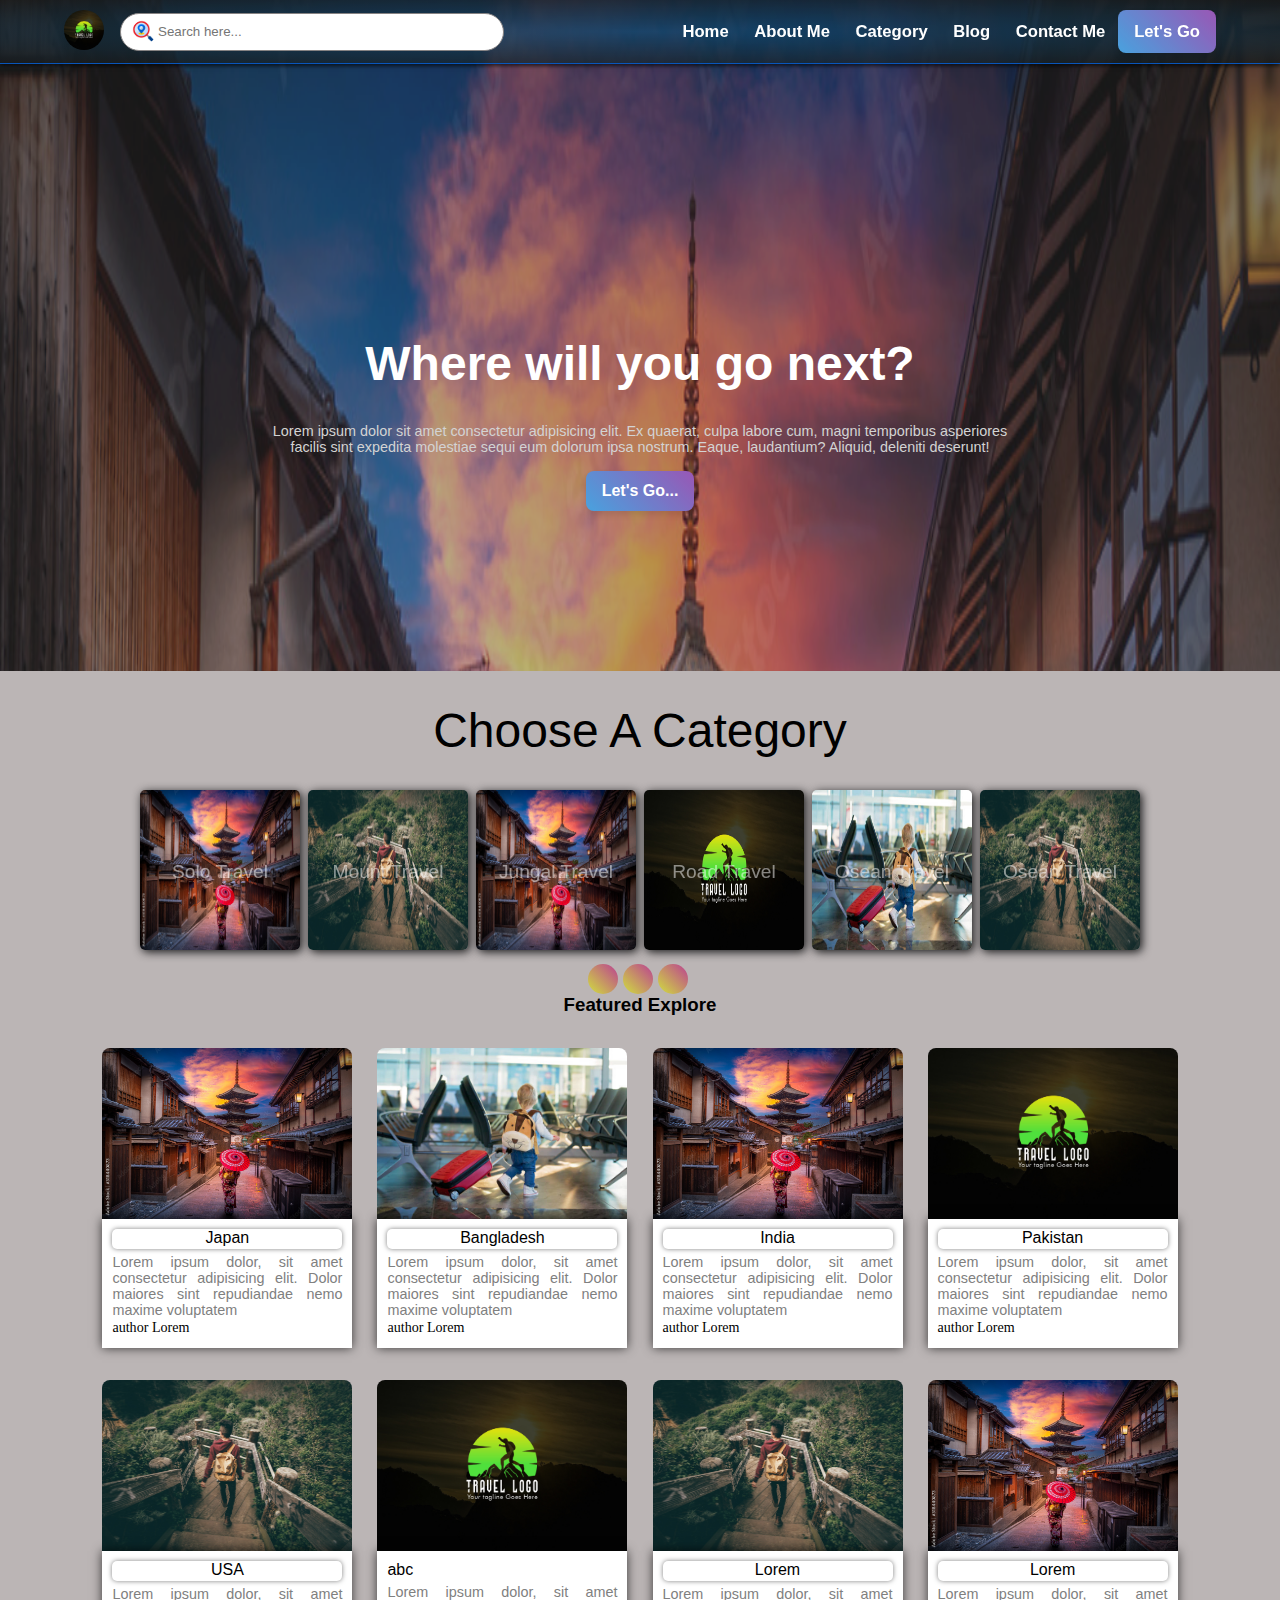
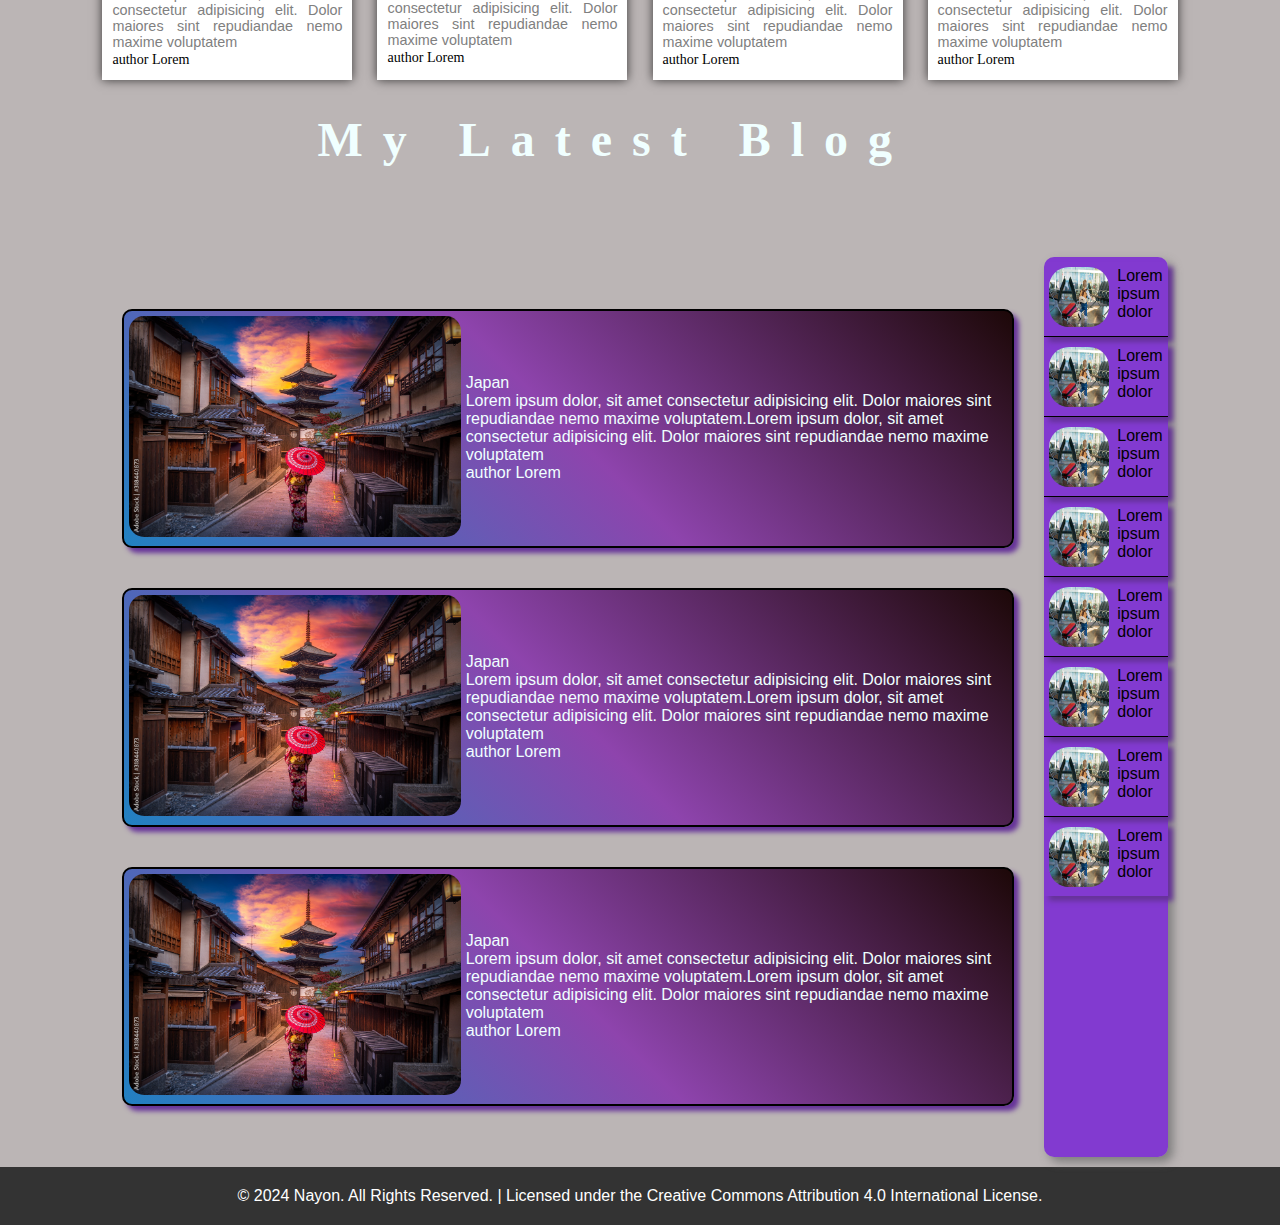
<file: index.html>
<!DOCTYPE html>
<html lang="en">
  <head>
    <meta charset="UTF-8" />
    <meta name="viewport" content="width=device-width, initial-scale=1.0" />
    <title>Travel With Me</title>
    <link rel="shortcut icon" href="./assets/favicon.png" type="image/x-icon" />
    <link rel="stylesheet" href="style.css" />
  </head>
  <body>
    <nav>
      <div class="header-right">
        <div class="logo">
          <img src="./assets/logo.jpg" alt="logo" />
        </div>
        <div class="search-bar">
          <img src="./assets/seacrch.png" alt="search" />
          <input type="text" placeholder="Search here..." />
        </div>
      </div>
      <div class="header-left">
        <div class="menu-items">
          <a href="#">Home</a>
          <a href="#">About Me</a>
          <a href="#Choose">Category</a>
          <a href="#blog">Blog</a>
          <a href="#">Contact Me</a>
        </div>
        <!-- <div class="drop-menu">
          <img src="./assets/menuicon.png" class="menuicon" />
          <div class="drop-menu-content">
            <a href="#">Home</a>
            <a href="#">About Me</a>
            <a href="#">Category</a>
            <a href="#">Blog</a>
            <a href="#">Contact Me</a>
          </div>
        </div> -->

        <a href="./auth/login.html" class="login-btn">Let's Go</a>
      </div>
    </nav>
    <div class="main">
      <div class="main-display">
        <h2>Where will you go next?</h2>
        <p>
          Lorem ipsum dolor sit amet consectetur adipisicing elit. Ex quaerat,
          culpa labore cum, magni temporibus asperiores facilis sint expedita
          molestiae sequi eum dolorum ipsa nostrum. Eaque, laudantium? Aliquid,
          deleniti deserunt!
        </p>
        <a href="./auth/login.html" class="login-btn">Let's Go...</a>
      </div>
    </div>
    <div class="category">
      <div class="category-title" id="Choose"><p>Choose A Category</p></div>
      <div class="category-img">
        <a href="#">
          <img src="./assets/bg.jpg" alt="Japan" />
          <span class="img-text">Solo Travel</span>
        </a>
        <a href="#">
          <img src="./assets/hill.jpeg" alt="Bangladesh" />
          <span class="img-text">Mount Travel</span>
        </a>
        <a href="#">
          <img src="./assets/bg.jpg" alt="Bangladesh" />
          <span class="img-text">Jungal Travel</span>
        </a>
        <a href="#">
          <img src="./assets/logo.jpg" alt="Bangladesh" />
          <span class="img-text">Road Travel</span>
        </a>
        <a href="#">
          <img src="./assets/cover-pic.jpg" alt="Bangladesh" />
          <span class="img-text">Osean Travel</span>
        </a>
        <a href="#">
          <img src="./assets/hill.jpeg" alt="Bangladesh" />
          <span class="img-text">Osean Travel</span>
        </a>
      </div>
      <div class="cdot">
        <span></span>
        <span></span>
        <span></span>
      </div>
      <h3>Featured Explore</h3>
    </div>
    <div class="featured-explore">
      <div class="fet-details">
        <div class="feature-img">
          <img src="./assets/bg.jpg" />
        </div>
        <div class="feature-text">
          <p class="pt">Japan</p>
          <p>
            Lorem ipsum dolor, sit amet consectetur adipisicing elit. Dolor
            maiores sint repudiandae nemo maxime voluptatem
          </p>
          <span>author Lorem</span>
        </div>
      </div>
      <div class="fet-details">
        <div class="feature-img">
          <img src="./assets/cover-pic.jpg" />
        </div>
        <div class="feature-text">
          <p class="pt">Bangladesh</p>
          <p>
            Lorem ipsum dolor, sit amet consectetur adipisicing elit. Dolor
            maiores sint repudiandae nemo maxime voluptatem
          </p>
          <span>author Lorem</span>
        </div>
      </div>
      <div class="fet-details">
        <div class="feature-img">
          <img src="./assets/bg.jpg" />
        </div>
        <div class="feature-text">
          <p class="pt">India</p>
          <p>
            Lorem ipsum dolor, sit amet consectetur adipisicing elit. Dolor
            maiores sint repudiandae nemo maxime voluptatem
          </p>
          <span>author Lorem</span>
        </div>
      </div>
      <div class="fet-details">
        <div class="feature-img">
          <img src="./assets/logo.jpg" />
        </div>
        <div class="feature-text">
          <p class="pt">Pakistan</p>
          <p>
            Lorem ipsum dolor, sit amet consectetur adipisicing elit. Dolor
            maiores sint repudiandae nemo maxime voluptatem
          </p>
          <span>author Lorem</span>
        </div>
      </div>
      <div class="fet-details">
        <div class="feature-img">
          <img src="./assets/hill.jpeg" />
        </div>
        <div class="feature-text">
          <p class="pt">USA</p>
          <p>
            Lorem ipsum dolor, sit amet consectetur adipisicing elit. Dolor
            maiores sint repudiandae nemo maxime voluptatem
          </p>
          <span>author Lorem</span>
        </div>
      </div>
      <div class="fet-details">
        <div class="feature-img">
          <img src="./assets/logo.jpg" />
        </div>
        <div class="feature-text">
          <p>abc</p>
          <p>
            Lorem ipsum dolor, sit amet consectetur adipisicing elit. Dolor
            maiores sint repudiandae nemo maxime voluptatem
          </p>
          <span>author Lorem</span>
        </div>
      </div>
      <div class="fet-details">
        <div class="feature-img">
          <img src="./assets/hill.jpeg" />
        </div>
        <div class="feature-text">
          <p class="pt">Lorem</p>
          <p>
            Lorem ipsum dolor, sit amet consectetur adipisicing elit. Dolor
            maiores sint repudiandae nemo maxime voluptatem
          </p>
          <span>author Lorem</span>
        </div>
      </div>
      <div class="fet-details">
        <div class="feature-img">
          <img src="./assets/bg.jpg" />
        </div>
        <div class="feature-text">
          <p class="pt">Lorem</p>
          <p>
            Lorem ipsum dolor, sit amet consectetur adipisicing elit. Dolor
            maiores sint repudiandae nemo maxime voluptatem
          </p>
          <span>author Lorem</span>
        </div>
      </div>
    </div>

    <!-- My blog -->

    <div class="blog-container" id="blog">
      <h3 class="blog-title">My Latest Blog</h3>
      <div class="post-container">
        <div class="colors">
          <div class="blog-left">
            <div class="blog-img">
              <img src="./assets/bg.jpg" />
            </div>
            <div class="blog-text">
              <p>Japan</p>
              <p>
                Lorem ipsum dolor, sit amet consectetur adipisicing elit. Dolor
                maiores sint repudiandae nemo maxime voluptatem.Lorem ipsum
                dolor, sit amet consectetur adipisicing elit. Dolor maiores sint
                repudiandae nemo maxime voluptatem
              </p>
              <span>author Lorem</span>
            </div>
          </div>
          <div class="blog-left">
            <div class="blog-img">
              <img src="./assets/bg.jpg" />
            </div>
            <div class="blog-text">
              <p>Japan</p>
              <p>
                Lorem ipsum dolor, sit amet consectetur adipisicing elit. Dolor
                maiores sint repudiandae nemo maxime voluptatem.Lorem ipsum
                dolor, sit amet consectetur adipisicing elit. Dolor maiores sint
                repudiandae nemo maxime voluptatem
              </p>
              <span>author Lorem</span>
            </div>
          </div>
          <div class="blog-left">
            <div class="blog-img">
              <img src="./assets/bg.jpg" />
            </div>
            <div class="blog-text">
              <p>Japan</p>
              <p>
                Lorem ipsum dolor, sit amet consectetur adipisicing elit. Dolor
                maiores sint repudiandae nemo maxime voluptatem.Lorem ipsum
                dolor, sit amet consectetur adipisicing elit. Dolor maiores sint
                repudiandae nemo maxime voluptatem
              </p>
              <span>author Lorem</span>
            </div>
          </div>
        </div>
        <div class="bolg-right">
          <div class="popular-post">
            <div class="post-img">
              <img src="./assets/cover-pic.jpg" />
            </div>
            <div class="post-text">Lorem ipsum dolor</div>
          </div>
          <div class="popular-post">
            <div class="post-img">
              <img src="./assets/cover-pic.jpg" />
            </div>
            <div class="post-text">Lorem ipsum dolor</div>
          </div>
          <div class="popular-post">
            <div class="post-img">
              <img src="./assets/cover-pic.jpg" />
            </div>
            <div class="post-text">Lorem ipsum dolor</div>
          </div>
          <div class="popular-post">
            <div class="post-img">
              <img src="./assets/cover-pic.jpg" />
            </div>
            <div class="post-text">Lorem ipsum dolor</div>
          </div>
          <div class="popular-post">
            <div class="post-img">
              <img src="./assets/cover-pic.jpg" />
            </div>
            <div class="post-text">Lorem ipsum dolor</div>
          </div>
          <div class="popular-post">
            <div class="post-img">
              <img src="./assets/cover-pic.jpg" />
            </div>
            <div class="post-text">Lorem ipsum dolor</div>
          </div>
          <div class="popular-post">
            <div class="post-img">
              <img src="./assets/cover-pic.jpg" />
            </div>
            <div class="post-text">Lorem ipsum dolor</div>
          </div>
          <div class="popular-post">
            <div class="post-img">
              <img src="./assets/cover-pic.jpg" />
            </div>
            <div class="post-text">Lorem ipsum dolor</div>
          </div>
        </div>
      </div>
    </div>
    <div class="footer">
      <p>
        &copy; 2024 Nayon. All Rights Reserved. | Licensed under the Creative
        Commons Attribution 4.0 International License.
      </p>
    </div>
  </body>
</html>
</file>
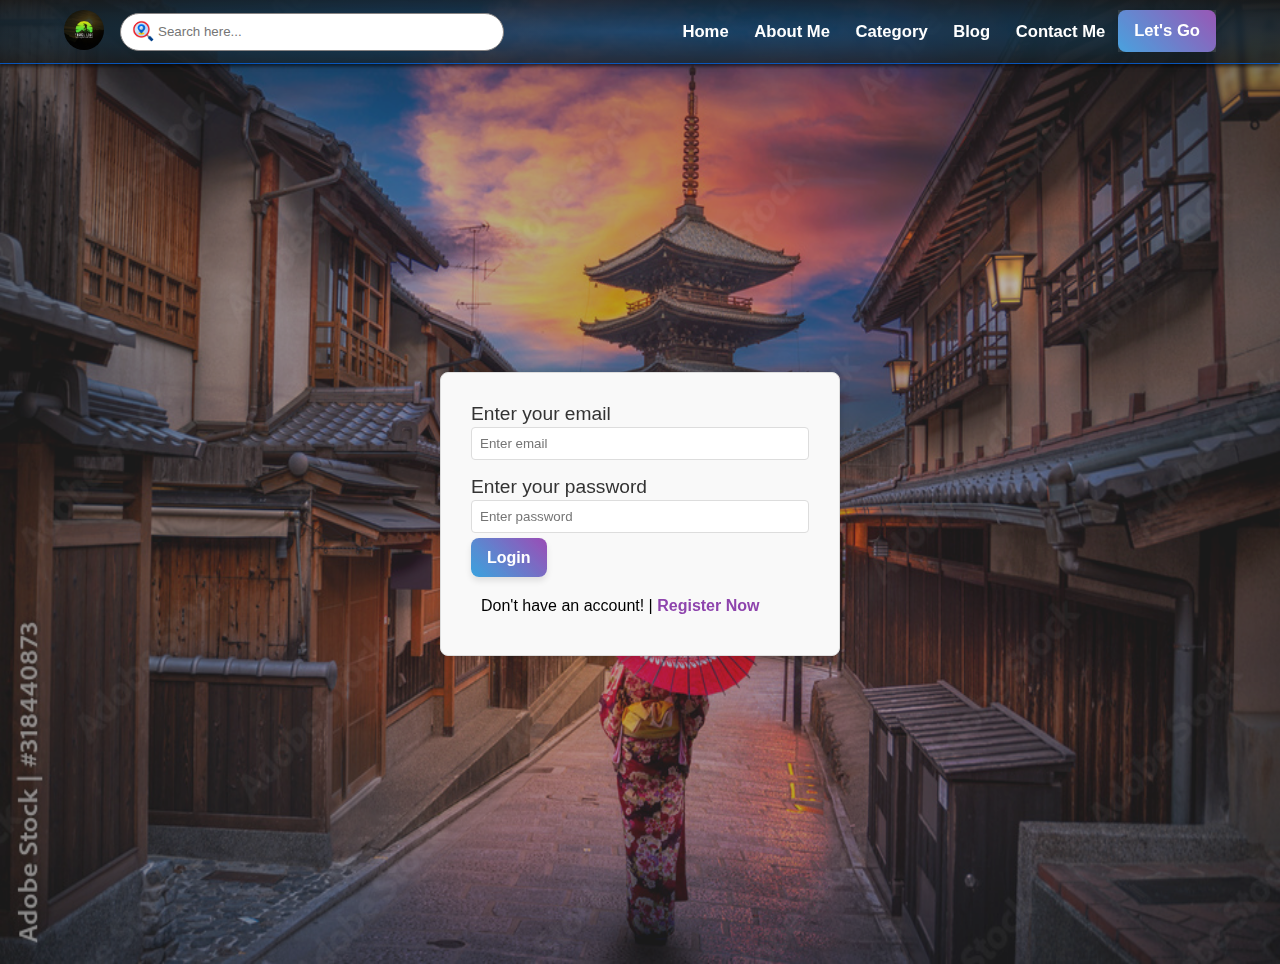
<file: auth/login.html>
<!DOCTYPE html>
<html lang="en">
  <head>
    <meta charset="UTF-8" />
    <meta name="viewport" content="width=device-width, initial-scale=1.0" />
    <title>Travel With Me</title>
    <link
      rel="shortcut icon"
      href="../assets/favicon.png"
      type="image/x-icon"
    />
    <link rel="stylesheet" href="../style.css" />
    <link rel="stylesheet" href="logsign.css" />
  </head>
  <body>
    <nav>
      <div class="header-right">
        <div class="logo">
          <img src="../assets/logo.jpg" alt="logo" />
        </div>
        <div class="search-bar">
          <img src="../assets/seacrch.png" alt="search" />
          <input type="text" placeholder="Search here..." />
        </div>
      </div>
      <div class="header-left">
        <div class="menu-items">
          <a href="../index.html">Home</a>
          <a href="../index.html">About Me</a>
          <a href="../index.html">Category</a>
          <a href="../index.html">Blog</a>
          <a href="../index.html">Contact Me</a>
        </div>
        <div>
          <a href="../index.html" class="login-btn">Let's Go</a>
        </div>
      </div>
    </nav>
    <div class="login-form">
      <form action="" class="login">
        <label for="email">Enter your email</label>
        <input type="email" placeholder="Enter email" required />
        <label for="password">Enter your password</label>
        <input type="password" placeholder="Enter password" required />
        <a href="../index.html" class="button">Login</a>
        <p class="signup-text">
          Don't have an account! |<a href="signup.html"> Register Now</a>
        </p>
      </form>
    </div>
  </body>
</html>
</file>
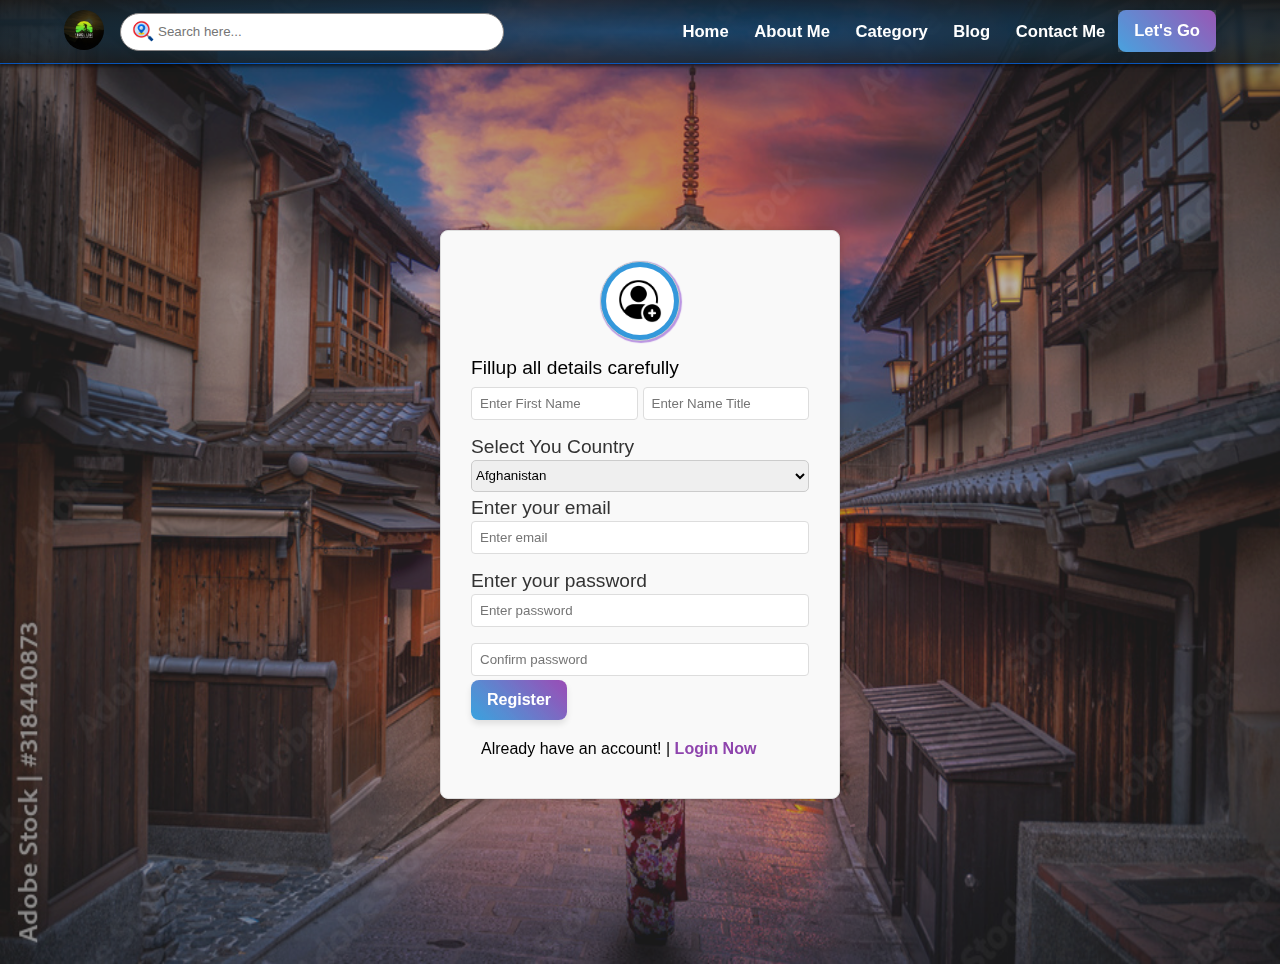
<file: auth/signup.html>
<!DOCTYPE html>
<html lang="en">
  <head>
    <meta charset="UTF-8" />
    <meta name="viewport" content="width=device-width, initial-scale=1.0" />
    <title>Travel With Me</title>
    <link
      rel="shortcut icon"
      href="../assets/favicon.png"
      type="image/x-icon"
    />
    <link rel="stylesheet" href="../style.css" />
    <link rel="stylesheet" href="logsign.css" />
  </head>
  <body>
    <nav>
      <div class="header-right">
        <div class="logo">
          <img src="../assets/logo.jpg" alt="logo" />
        </div>
        <div class="search-bar">
          <img src="../assets/seacrch.png" alt="search" />
          <input type="text" placeholder="Search here..." />
        </div>
      </div>
      <div class="header-left">
        <div class="menu-items">
          <a href="../index.html">Home</a>
          <a href="../index.html">About Me</a>
          <a href="../index.html">Category</a>
          <a href="../index.html">Blog</a>
          <a href="../index.html">Contact Me</a>
        </div>
        <div>
          <a href="../index.html" class="login-btn">Let's Go</a>
        </div>
      </div>
    </nav>
    <div class="login-form">
      <form action="" class="login">
        <div class="profile-pic">
          <div class="profile-icon">
            <input type="file" name="filename" title="Upload Your Pic" />
            <img src="../assets/profile.jpg" alt="profile img" />
          </div>
        </div>
        <p style="margin-bottom: 8px; color: black; font-size: 1.2rem">
          Fillup all details carefully
        </p>
        <div class="name-input">
          <input type="text" placeholder="Enter First Name" required />
          <input
            type="text"
            placeholder="Enter Name Title"
            style="margin-left: 5px"
          />
        </div>
        <div class="country">
          <label for="country">Select You Country</label>
          <select id="country" name="country" class="country-control">
            <option value="Afghanistan">Afghanistan</option>
            <option value="Åland Islands">Åland Islands</option>
            <option value="Albania">Albania</option>
            <option value="Algeria">Algeria</option>
            <option value="American Samoa">American Samoa</option>
            <option value="Andorra">Andorra</option>
            <option value="Angola">Angola</option>
            <option value="Anguilla">Anguilla</option>
            <option value="Antarctica">Antarctica</option>
            <option value="Antigua and Barbuda">Antigua and Barbuda</option>
            <option value="Argentina">Argentina</option>
            <option value="Armenia">Armenia</option>
            <option value="Aruba">Aruba</option>
            <option value="Australia">Australia</option>
            <option value="Austria">Austria</option>
            <option value="Azerbaijan">Azerbaijan</option>
            <option value="Bahamas">Bahamas</option>
            <option value="Bahrain">Bahrain</option>
            <option value="Bangladesh">Bangladesh</option>
            <option value="Barbados">Barbados</option>
            <option value="Belarus">Belarus</option>
            <option value="Belgium">Belgium</option>
            <option value="Belize">Belize</option>
            <option value="Benin">Benin</option>
            <option value="Bermuda">Bermuda</option>
            <option value="Bhutan">Bhutan</option>
            <option value="Bolivia">Bolivia</option>
            <option value="Bosnia and Herzegovina">
              Bosnia and Herzegovina
            </option>
            <option value="Botswana">Botswana</option>
            <option value="Bouvet Island">Bouvet Island</option>
            <option value="Brazil">Brazil</option>
            <option value="British Indian Ocean Territory">
              British Indian Ocean Territory
            </option>
            <option value="Brunei Darussalam">Brunei Darussalam</option>
            <option value="Bulgaria">Bulgaria</option>
            <option value="Burkina Faso">Burkina Faso</option>
            <option value="Burundi">Burundi</option>
            <option value="Cambodia">Cambodia</option>
            <option value="Cameroon">Cameroon</option>
            <option value="Canada">Canada</option>
            <option value="Cape Verde">Cape Verde</option>
            <option value="Cayman Islands">Cayman Islands</option>
            <option value="Central African Republic">
              Central African Republic
            </option>
            <option value="Chad">Chad</option>
            <option value="Chile">Chile</option>
            <option value="China">China</option>
            <option value="Christmas Island">Christmas Island</option>
            <option value="Cocos (Keeling) Islands">
              Cocos (Keeling) Islands
            </option>
            <option value="Colombia">Colombia</option>
            <option value="Comoros">Comoros</option>
            <option value="Congo">Congo</option>
            <option value="Congo, The Democratic Republic of The">
              Congo, The Democratic Republic of The
            </option>
            <option value="Cook Islands">Cook Islands</option>
            <option value="Costa Rica">Costa Rica</option>
            <option value="Cote D'ivoire">Cote D'ivoire</option>
            <option value="Croatia">Croatia</option>
            <option value="Cuba">Cuba</option>
            <option value="Cyprus">Cyprus</option>
            <option value="Czech Republic">Czech Republic</option>
            <option value="Denmark">Denmark</option>
            <option value="Djibouti">Djibouti</option>
            <option value="Dominica">Dominica</option>
            <option value="Dominican Republic">Dominican Republic</option>
            <option value="Ecuador">Ecuador</option>
            <option value="Egypt">Egypt</option>
            <option value="El Salvador">El Salvador</option>
            <option value="Equatorial Guinea">Equatorial Guinea</option>
            <option value="Eritrea">Eritrea</option>
            <option value="Estonia">Estonia</option>
            <option value="Ethiopia">Ethiopia</option>
            <option value="Falkland Islands (Malvinas)">
              Falkland Islands (Malvinas)
            </option>
            <option value="Faroe Islands">Faroe Islands</option>
            <option value="Fiji">Fiji</option>
            <option value="Finland">Finland</option>
            <option value="France">France</option>
            <option value="French Guiana">French Guiana</option>
            <option value="French Polynesia">French Polynesia</option>
            <option value="French Southern Territories">
              French Southern Territories
            </option>
            <option value="Gabon">Gabon</option>
            <option value="Gambia">Gambia</option>
            <option value="Georgia">Georgia</option>
            <option value="Germany">Germany</option>
            <option value="Ghana">Ghana</option>
            <option value="Gibraltar">Gibraltar</option>
            <option value="Greece">Greece</option>
            <option value="Greenland">Greenland</option>
            <option value="Grenada">Grenada</option>
            <option value="Guadeloupe">Guadeloupe</option>
            <option value="Guam">Guam</option>
            <option value="Guatemala">Guatemala</option>
            <option value="Guernsey">Guernsey</option>
            <option value="Guinea">Guinea</option>
            <option value="Guinea-bissau">Guinea-bissau</option>
            <option value="Guyana">Guyana</option>
            <option value="Haiti">Haiti</option>
            <option value="Heard Island and Mcdonald Islands">
              Heard Island and Mcdonald Islands
            </option>
            <option value="Holy See (Vatican City State)">
              Holy See (Vatican City State)
            </option>
            <option value="Honduras">Honduras</option>
            <option value="Hong Kong">Hong Kong</option>
            <option value="Hungary">Hungary</option>
            <option value="Iceland">Iceland</option>
            <option value="India">India</option>
            <option value="Indonesia">Indonesia</option>
            <option value="Iran, Islamic Republic of">
              Iran, Islamic Republic of
            </option>
            <option value="Iraq">Iraq</option>
            <option value="Ireland">Ireland</option>
            <option value="Isle of Man">Isle of Man</option>
            <option value="Israel">Israel</option>
            <option value="Italy">Italy</option>
            <option value="Jamaica">Jamaica</option>
            <option value="Japan">Japan</option>
            <option value="Jersey">Jersey</option>
            <option value="Jordan">Jordan</option>
            <option value="Kazakhstan">Kazakhstan</option>
            <option value="Kenya">Kenya</option>
            <option value="Kiribati">Kiribati</option>
            <option value="Korea, Democratic People's Republic of">
              Korea, Democratic People's Republic of
            </option>
            <option value="Korea, Republic of">Korea, Republic of</option>
            <option value="Kuwait">Kuwait</option>
            <option value="Kyrgyzstan">Kyrgyzstan</option>
            <option value="Lao People's Democratic Republic">
              Lao People's Democratic Republic
            </option>
            <option value="Latvia">Latvia</option>
            <option value="Lebanon">Lebanon</option>
            <option value="Lesotho">Lesotho</option>
            <option value="Liberia">Liberia</option>
            <option value="Libyan Arab Jamahiriya">
              Libyan Arab Jamahiriya
            </option>
            <option value="Liechtenstein">Liechtenstein</option>
            <option value="Lithuania">Lithuania</option>
            <option value="Luxembourg">Luxembourg</option>
            <option value="Macao">Macao</option>
            <option value="Macedonia, The Former Yugoslav Republic of">
              Macedonia, The Former Yugoslav Republic of
            </option>
            <option value="Madagascar">Madagascar</option>
            <option value="Malawi">Malawi</option>
            <option value="Malaysia">Malaysia</option>
            <option value="Maldives">Maldives</option>
            <option value="Mali">Mali</option>
            <option value="Malta">Malta</option>
            <option value="Marshall Islands">Marshall Islands</option>
            <option value="Martinique">Martinique</option>
            <option value="Mauritania">Mauritania</option>
            <option value="Mauritius">Mauritius</option>
            <option value="Mayotte">Mayotte</option>
            <option value="Mexico">Mexico</option>
            <option value="Micronesia, Federated States of">
              Micronesia, Federated States of
            </option>
            <option value="Moldova, Republic of">Moldova, Republic of</option>
            <option value="Monaco">Monaco</option>
            <option value="Mongolia">Mongolia</option>
            <option value="Montenegro">Montenegro</option>
            <option value="Montserrat">Montserrat</option>
            <option value="Morocco">Morocco</option>
            <option value="Mozambique">Mozambique</option>
            <option value="Myanmar">Myanmar</option>
            <option value="Namibia">Namibia</option>
            <option value="Nauru">Nauru</option>
            <option value="Nepal">Nepal</option>
            <option value="Netherlands">Netherlands</option>
            <option value="Netherlands Antilles">Netherlands Antilles</option>
            <option value="New Caledonia">New Caledonia</option>
            <option value="New Zealand">New Zealand</option>
            <option value="Nicaragua">Nicaragua</option>
            <option value="Niger">Niger</option>
            <option value="Nigeria">Nigeria</option>
            <option value="Niue">Niue</option>
            <option value="Norfolk Island">Norfolk Island</option>
            <option value="Northern Mariana Islands">
              Northern Mariana Islands
            </option>
            <option value="Norway">Norway</option>
            <option value="Oman">Oman</option>
            <option value="Pakistan">Pakistan</option>
            <option value="Palau">Palau</option>
            <option value="Palestinian Territory, Occupied">
              Palestinian Territory, Occupied
            </option>
            <option value="Panama">Panama</option>
            <option value="Papua New Guinea">Papua New Guinea</option>
            <option value="Paraguay">Paraguay</option>
            <option value="Peru">Peru</option>
            <option value="Philippines">Philippines</option>
            <option value="Pitcairn">Pitcairn</option>
            <option value="Poland">Poland</option>
            <option value="Portugal">Portugal</option>
            <option value="Puerto Rico">Puerto Rico</option>
            <option value="Qatar">Qatar</option>
            <option value="Reunion">Reunion</option>
            <option value="Romania">Romania</option>
            <option value="Russian Federation">Russian Federation</option>
            <option value="Rwanda">Rwanda</option>
            <option value="Saint Helena">Saint Helena</option>
            <option value="Saint Kitts and Nevis">Saint Kitts and Nevis</option>
            <option value="Saint Lucia">Saint Lucia</option>
            <option value="Saint Pierre and Miquelon">
              Saint Pierre and Miquelon
            </option>
            <option value="Saint Vincent and The Grenadines">
              Saint Vincent and The Grenadines
            </option>
            <option value="Samoa">Samoa</option>
            <option value="San Marino">San Marino</option>
            <option value="Sao Tome and Principe">Sao Tome and Principe</option>
            <option value="Saudi Arabia">Saudi Arabia</option>
            <option value="Senegal">Senegal</option>
            <option value="Serbia">Serbia</option>
            <option value="Seychelles">Seychelles</option>
            <option value="Sierra Leone">Sierra Leone</option>
            <option value="Singapore">Singapore</option>
            <option value="Slovakia">Slovakia</option>
            <option value="Slovenia">Slovenia</option>
            <option value="Solomon Islands">Solomon Islands</option>
            <option value="Somalia">Somalia</option>
            <option value="South Africa">South Africa</option>
            <option value="South Georgia and The South Sandwich Islands">
              South Georgia and The South Sandwich Islands
            </option>
            <option value="Spain">Spain</option>
            <option value="Sri Lanka">Sri Lanka</option>
            <option value="Sudan">Sudan</option>
            <option value="Suriname">Suriname</option>
            <option value="Svalbard and Jan Mayen">
              Svalbard and Jan Mayen
            </option>
            <option value="Swaziland">Swaziland</option>
            <option value="Sweden">Sweden</option>
            <option value="Switzerland">Switzerland</option>
            <option value="Syrian Arab Republic">Syrian Arab Republic</option>
            <option value="Taiwan">Taiwan</option>
            <option value="Tajikistan">Tajikistan</option>
            <option value="Tanzania, United Republic of">
              Tanzania, United Republic of
            </option>
            <option value="Thailand">Thailand</option>
            <option value="Timor-leste">Timor-leste</option>
            <option value="Togo">Togo</option>
            <option value="Tokelau">Tokelau</option>
            <option value="Tonga">Tonga</option>
            <option value="Trinidad and Tobago">Trinidad and Tobago</option>
            <option value="Tunisia">Tunisia</option>
            <option value="Turkey">Turkey</option>
            <option value="Turkmenistan">Turkmenistan</option>
            <option value="Turks and Caicos Islands">
              Turks and Caicos Islands
            </option>
            <option value="Tuvalu">Tuvalu</option>
            <option value="Uganda">Uganda</option>
            <option value="Ukraine">Ukraine</option>
            <option value="United Arab Emirates">United Arab Emirates</option>
            <option value="United Kingdom">United Kingdom</option>
            <option value="United States">United States</option>
            <option value="United States Minor Outlying Islands">
              United States Minor Outlying Islands
            </option>
            <option value="Uruguay">Uruguay</option>
            <option value="Uzbekistan">Uzbekistan</option>
            <option value="Vanuatu">Vanuatu</option>
            <option value="Venezuela">Venezuela</option>
            <option value="Viet Nam">Viet Nam</option>
            <option value="Virgin Islands, British">
              Virgin Islands, British
            </option>
            <option value="Virgin Islands, U.S.">Virgin Islands, U.S.</option>
            <option value="Wallis and Futuna">Wallis and Futuna</option>
            <option value="Western Sahara">Western Sahara</option>
            <option value="Yemen">Yemen</option>
            <option value="Zambia">Zambia</option>
            <option value="Zimbabwe">Zimbabwe</option>
          </select>
        </div>
        <label for="email">Enter your email</label>
        <input type="email" placeholder="Enter email" required />
        <label for="password">Enter your password</label>
        <input type="password" placeholder="Enter password" required />
        <input type="password" placeholder="Confirm password" required />
        <a href="../index.html" class="button">Register</a>
        <p class="signup-text">
          Already have an account! |<a href="login.html"> Login Now</a>
        </p>
      </form>
    </div>
  </body>
</html>
</file>
<file: style.css>
* {
  margin: 0;
  padding: 0;
  box-sizing: border-box;
}
body {
  font-family: Arial, Helvetica, sans-serif;
  position: relative;
  overflow-y: auto;
}

body::before {
  content: "";
  position: absolute;
  top: 0;
  right: 0;
  bottom: 0;
  left: 0;
  background-image: url(./assets/bg.jpg);
  background-size: 100% 100%;
  filter: brightness(0.7);
  opacity: 0.9;
  z-index: -100;
}

nav {
  height: 4rem;
  display: flex;
  justify-content: space-between;
  align-items: center;
  border-bottom: 1.5px solid rgba(9, 90, 197, 0.932);
  position: sticky;
  top: 0;
  background: radial-gradient(#114a70bb, #181a1bd3);
  box-shadow: 0 2px 4px rgba(0, 0, 0, 0.7);
  z-index: 999;
}

.header-right,
.header-left {
  display: flex;
  justify-content: space-between;
  align-items: center;
  padding: 5px 5%;
}
.logo img {
  width: 2.5rem;
  height: 2.5rem;
  border-radius: 50%;
  object-fit: cover;
}

.search-bar {
  display: flex;
  align-items: center;
  margin-left: 1rem;
  border: 1px solid #868383;
  border-radius: 20px;
  background: #ffffff;
  padding: 6px;
  width: 30vw;
}
.search-bar img {
  width: 1.5rem;
  height: 1.5rem;
  border-radius: 50%;
  margin-left: 5px;
  align-items: center;
}
.search-bar input {
  outline: none;
  border: 0;
  font-weight: 500;
  margin-left: 2px;
  width: 85%;
}
/* .drop-menu {
  display: none;
  position: relative;
  display: inline-block;
}
.drop-menu img {
  display: none;
  width: 2.5rem;
  height: 2.5rem;
  border-radius: 50%;
  object-fit: cover;
  margin-right: 5px;
}
.drop-menu-content {
  display: none;
  position: absolute;
  right: 0;
  background-color: black;
  min-width: 160px;
  box-shadow: 0px 8px 16px 0px rgba(0, 0, 0, 0.2);
  z-index: 10;
}
.drop-menu-content a {
  color: black;
  padding: 12px 16px;
  text-decoration: none;
  display: block;
} */

.menu-items {
  display: flex;
  justify-content: space-between;
  align-items: center;
  flex-wrap: wrap;
}
.menu-items a {
  color: #ffffff;
  font-size: 1.2vw;
  font-weight: 400;
  text-decoration: none;
  margin: 1vw;
}
.menu-items a:hover {
  border-bottom: 2px solid aqua;
  margin-bottom: 1px;
  background-color: #b4abab28;
}
.header-left a {
  text-decoration: none;
  color: white;
  font-size: 1.3vw;
  font-weight: bold;
}
.login-btn {
  background: linear-gradient(45deg, #3498db, #8e44ad);
  border: none;
  border-radius: 0.5rem;
  padding: 0.7rem 1rem;
  cursor: pointer;
  box-shadow: 0 4px 6px rgba(0, 0, 0, 0.1);
  transition: transform 0.3s, box-shadow 0.3s;
  position: relative;
  overflow: hidden;
}

.login-btn::before {
  content: "";
  position: absolute;
  top: 0;
  left: 0;
  width: 100%;
  height: 100%;
  background: rgba(255, 255, 255, 0.1);
  transition: opacity 0.3s;
}
.login-btn:hover {
  transform: scale(1.05);
  box-shadow: 0 8px 12px rgba(0, 0, 0, 0.2);
}

.login-btn:hover::before {
  opacity: 0.5;
}
.main {
  padding-top: 15rem;
  padding-left: 20%;
  padding-right: 20%;
}
.main-display {
  display: flex;
  flex-direction: column;
  align-items: center;
  justify-content: space-between;
}
.main-display h2 {
  color: #ffffff;
  font-size: 3rem;
  text-align: center;
  font-weight: 600;
  padding: 2rem;
}
.main-display p {
  color: lightgray;
  font-size: 0.9rem;
  text-align: center;
  font-weight: 500;
  padding-bottom: 1rem;
}
.main-display a {
  text-decoration: none;
  color: white;
  font-weight: bold;
  margin-bottom: 1rem;
}

.category {
  margin-top: 9rem;
  display: flex;
  flex-direction: column;
  align-items: center;
  justify-content: space-between;
  background: #bbb5b5;
  padding: 0 8%;
}
.category-title {
  font-size: 3rem;
  color: black;
  margin-top: 2rem;
  margin-bottom: 2rem;
}
.category-img {
  display: flex;
  flex-wrap: wrap;
}

.category-img a {
  position: relative;
  text-decoration: none;
}

.category-img img {
  width: 10rem;
  height: 10rem;
  border-radius: 5px;
  margin: 0 4px;
  transition: transform 0.3s ease;
  box-shadow: 2px 2px 10px rgb(23, 23, 24);
  z-index: 5;
}

.category-img img:hover {
  transform: scale(1.1);
  box-shadow: 2px 2px 10px rgba(0, 0, 0, 0.3);
  filter: brightness(1.2);
}

.img-text {
  position: absolute;
  top: 50%;
  left: 50%;
  transform: translate(-50%, -50%);
  z-index: 10;
  color: white;
  font-size: 1.2rem;
  text-align: center;
  width: 100%;
  opacity: 0.5;
  transition: opacity 0.3s ease;
}

.category-img a:hover .img-text {
  opacity: 1;
}
.cdot {
  display: flex;
  justify-content: space-between;
  margin-top: 10px;
}
.cdot span {
  content: "";
  width: 30px;
  height: 30px;
  border-radius: 50%;
  margin-right: 5px;
  /* background-color: #3498db; */
  background: linear-gradient(45deg, #d0e03d, #bb3f92);
}
.featured-explore {
  display: flex;
  justify-content: space-between;
  flex-wrap: wrap;
  background: #bbb5b5;
  padding: 0 8%;
}
.fet-details {
  display: flex;
  flex-direction: column;
  width: 250px;
  height: 300px;
  margin-top: 2rem;
}

.feature-img img {
  width: 100%;
  height: 100%;
  border-top-left-radius: 8px;
  border-top-right-radius: 8px;
  transition: width 2s, height 2s, transform 2s ease;
}
.feature-img img:hover {
  /* transform: scale(1.1); */
  box-shadow: 0 0 10px rgba(0, 0, 0, 0.3);
  border-radius: 8px;
  filter: brightness(1.2);
  transform: scale(1.1) rotate(360deg);
}

.feature-text {
  padding: 10px;
  width: 100%;
  height: 100%;
  justify-content: space-between;
  background: #ffffff;
  box-shadow: 0 0 10px rgba(0, 0, 0, 0.7);
}

.pt {
  width: 100%;
  height: 20px;
  animation-name: example;
  text-align: center;
  position: relative;
  animation-duration: 10s;
  animation-iteration-count: infinite;
  animation-delay: 2s;
  animation-direction: alternate-reverse;
  border-radius: 5px;
  box-shadow: 0 0 5px rgba(0, 0, 0, 0.5);
}
.feature-text p:nth-child(2) {
  font-size: 0.9rem;
  text-align: justify;
  font-weight: 400;
  color: gray;
  margin-top: 5px;
}

.feature-text span {
  padding: 10px 0;
  font-weight: 500;
  font-size: 1.1vw;
  font-family: Georgia, "Times New Roman", Times, serif;
}
/* @keyframes example {
  0% {
    background-color: red;
    left: 0;
    top: 0;
  }
  25% {
    background-color: yellow;
    left: 80%;
    top: 0;
  }
  50% {
    background-color: blue;
    left: 80%;
    top: 85px;
  }
  75% {
    background-color: green;
    left: 0;
    top: 85px;
  }
  100% {
    background-color: red;
    left: 0;
    top: 0;
  }
} */

.blog-container {
  display: flex;
  justify-content: space-between;
  align-items: center;
  flex-wrap: wrap;
  background: #bbb5b5;
  padding: 0 8%;
}
.blog-title {
  font-size: 3rem;
  margin: 2rem 0 0 20%;
  font-family: cursive;
  color: azure;
  /* word-spacing: 20px; */
  letter-spacing: 20px;
  font-weight: 900;
}
.colors {
  display: flex;
  flex-direction: column;
}
.post-container {
  display: flex;
  justify-content: space-between;
  align-items: center;
  margin-top: 5rem;
}
.blog-left {
  flex: 65%;
  display: flex;
  margin-right: 5px;
  border: 2px solid black;
  margin: 10px;
  margin: 20px;
  align-items: center;
  background: linear-gradient(45deg, #2181c2, #8e44ad, rgb(29, 8, 8));
  box-shadow: 5px 5px 5px rebeccapurple;
  color: azure;
  border-radius: 10px;
}
.blog-left img {
  width: 100%;
  height: 100%;
  padding: 5px;
  border-radius: 20px;
}
.bolg-right {
  display: flex;
  flex-direction: column;
  flex: 20%;
  float: right;
  margin: 10px;
  background-color: #6d0ddabb;
  border-radius: 10px;
  box-shadow: 5px 5px 10px rgba(120, 120, 120, 0.9);
  height: 100vh;
}
.popular-post {
  display: flex;
  padding: 5px;
  box-shadow: 5px 5px 5px rebeccapurple;
  margin-top: 5px;
}

.popular-post:not(:last-child) {
  border-bottom: 1px solid black;
}

.post-img img {
  width: 60px;
  height: 60px;
  margin-right: 8px;
  border-radius: 20px;
}
.footer {
  background-color: #333;
  color: #fff;
  text-align: center;
  padding: 20px;
}
.footer p {
  margin: 0;
}
</file>
<file: auth/logsign.css>
.login-form {
  width: 100%;
  height: 100vh;
  display: flex;
  justify-content: center;
  align-items: center;
}

.login {
  width: 400px;
  height: auto;
  padding: 30px;
  background-color: #f9f9f9;
  border: 1px solid #ddd;
  border-radius: 8px;
  box-shadow: 0 0 10px rgba(0, 0, 0, 0.2);
}

.login label {
  text-align: left;
  font-size: 1.2rem;
  color: #333;
  margin-bottom: 2px;
  display: block;
}

.login input {
  width: 100%;
  padding: 8px;
  margin-bottom: 16px;
  box-sizing: border-box;
  border: 1px solid #ddd;
  border-radius: 4px;
}

.button {
  background: linear-gradient(45deg, #3498db, #8e44ad);
  border: none;
  border-radius: 0.5rem;
  padding: 0.7rem 1rem;
  cursor: pointer;
  box-shadow: 0 4px 6px rgba(0, 0, 0, 0.1);
  transition: transform 0.3s, box-shadow 0.3s;
  position: relative;
  overflow: hidden;
  text-decoration: none;
  color: white;
  font-weight: bold;
}
.button::before {
  content: "";
  position: absolute;
  top: 0;
  left: 0;
  width: 100%;
  height: 100%;
  background: rgba(255, 255, 255, 0.1);
  mix-blend-mode: overlay;
  transition: opacity 0.3s;
}
.button:hover {
  transform: scale(1.05);
  box-shadow: 0 8px 12px rgba(0, 0, 0, 0.2);
}

.button:hover::before {
  opacity: 0.5;
}

.signup-text {
  margin-top: 20px;
  padding: 10px;
}
.signup-text a {
  text-decoration: none;
  color: #8e44ad;
  font-weight: bold;
}

/* .login button {
  background-color: #3498db;
  color: white;
  padding: 10px;
  border: none;
  border-radius: 4px;
  cursor: pointer;
}

.login button:hover {
  background-color: #217dbb;
} */
.profile-icon {
  top: 0;
  position: relative;
  display: flex;
  justify-content: center;
  margin-bottom: 1rem;
}

.profile-icon img {
  width: 80px;
  height: 80px;
  padding: 5px;
  background-color: #3498db;
  border: 1px solid #ccc;
  border-radius: 50%;
  position: relative;
  z-index: 1;
  box-shadow: 1px 1px 1px 1px rgb(186, 148, 226);
}
.profile-icon input {
  position: absolute;
  width: 80px;
  height: 80px;
  padding: 5px;
  border: 1px solid #ccc;
  border-radius: 50%;
  opacity: 0;
  z-index: 2;
  cursor: pointer;
}

.name-input {
  display: flex;
  justify-content: space-between;
  align-items: center;
}

.country-control {
  width: 100%;
  height: 2rem;
  border: 1px solid #ccc;
  border-radius: 5px;
  margin-bottom: 5px;
}

/* Responsive adjustments */
@media screen and (max-width: 600px) {
  .login {
    width: 90%;
    margin: 2rem 0;
  }
}
</file>
